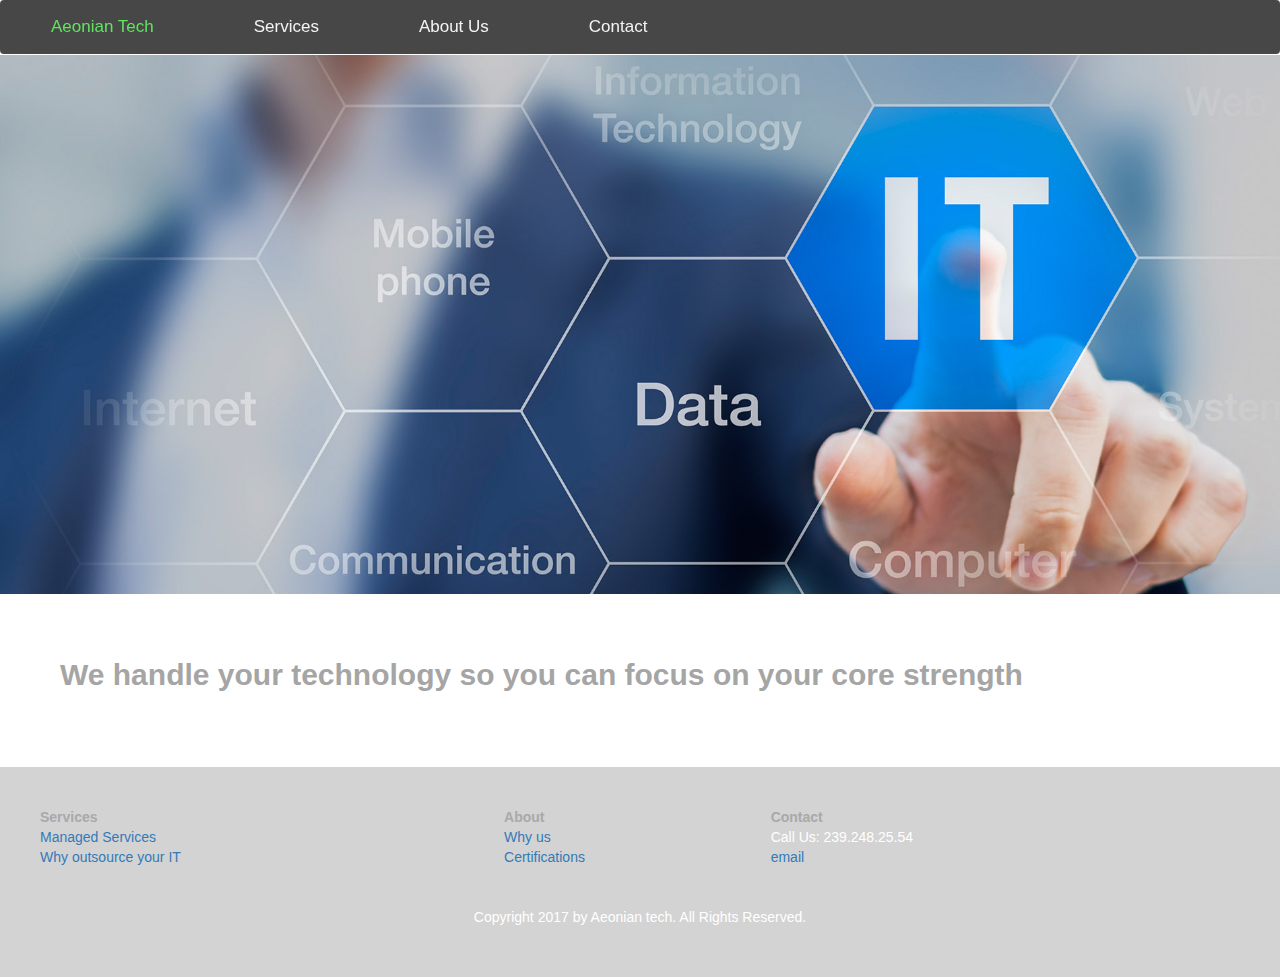
<file: index.html>
<!DOCTYPE html>
<html>
  <head>

    <title>I.T Home</title>

    <link rel="stylesheet" href="https://maxcdn.bootstrapcdn.com/bootstrap/3.3.7/css/bootstrap.min.css">

    <link href="./style.css" type="text/css" rel="stylesheet">
    
  </head>


  <body>
  	

  	<!-- Menu bar -->

<div class="navbar">
  <a href="./index.html" id="icon" >Aeonian Tech</a>
  <a href="./services.html">Services</a>
  <a href="./aboutus.html">About Us</a>
  <a href="./contact.html">Contact</a>
</div>


<!-- Text -->


 <img class="topimage" src="images/it3.jpg">

<div class= "textblock">

<p><strong>We handle your technology so you can focus on your core strength </strong></p>

</div>


<!-- 
 <img src="images/it4.jpg" style="width:100%">

<div class= "textblock">

<p>NOT ALL CLOUD SOLUTIONS <br/> ARE CREATED EQUAL </p>

</div>

<img src="images/it2.jpg" style="width:100%">


<div class= "textblock">

<p>NOT ALL CLOUD SOLUTIONS <br/> ARE CREATED EQUAL </p>

</div>

-->

<!-- Footer  -->




<div class="footer">

  <table style="width:100%">
  <tr id="footertitles">
    <th>Services</th>
    <th>About</th> 
    <th>Contact</th>
  </tr>
  <tr id="flinks">
    <td><a href="#"> Managed Services</a></td>
    <td><a href="#">Why us</a></td> 
    <td>Call Us: 239.248.25.54</td>
  </tr>
  <tr id="flinks">
    <td><a href="#">Why outsource your IT</a></td>
    <td><a href="#">Certifications</a></td> 
    <td><a href="#">email</a></td>
  </tr>
</table>

<p id="footer"> Copyright 2017 by Aeonian tech. All Rights Reserved.</p>

</div>



  </body>

  </html>
</file>
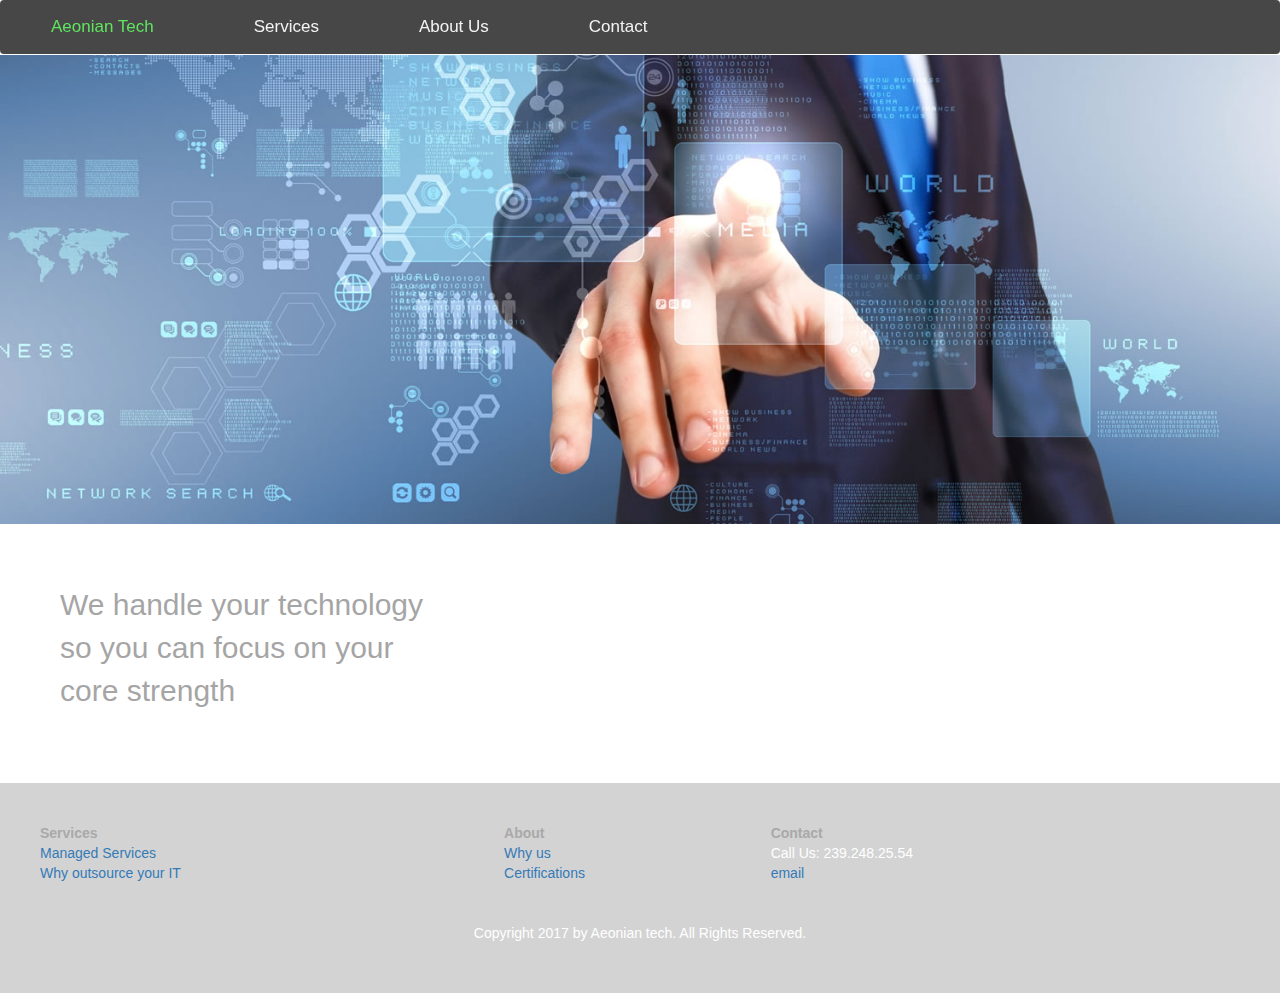
<file: aboutus.html>
<!DOCTYPE html>
<html>
  <head>
    <title>I.T About Us</title>
   <link rel="stylesheet" href="https://maxcdn.bootstrapcdn.com/bootstrap/3.3.7/css/bootstrap.min.css">

    <link href="./style.css" type="text/css" rel="stylesheet">
    
  </head>

  <body>
  	

  	<!-- Menu bar -->

<div class="navbar">
  <a href="./index.html" id="icon" >Aeonian Tech</a>
  <a href="./services.html">Services</a>
  <a href="./aboutus.html">About Us</a>
  <a href="./contact.html">Contact</a>
</div>

<!-- Text -->

 <img class="topimage" src="images/it4.jpg">

<div class= "textblock">

<p>We handle your technology <br/> so you can focus on your <br/> core strength </p>

</div>



<!-- Footer  -->


<div class="footer">

  <table style="width:100%">
  <tr id="footertitles">
    <th>Services</th>
    <th>About</th> 
    <th>Contact</th>
  </tr>
  <tr id="flinks">
    <td><a href="#"> Managed Services</a></td>
    <td><a href="#">Why us</a></td> 
    <td>Call Us: 239.248.25.54</td>
  </tr>
  <tr id="flinks">
    <td><a href="#">Why outsource your IT</a></td>
    <td><a href="#">Certifications</a></td> 
    <td><a href="#">email</a></td>
  </tr>
</table>

<p id="footer"> Copyright 2017 by Aeonian tech. All Rights Reserved.</p>

</div>



  </body>

  </html>
</file>
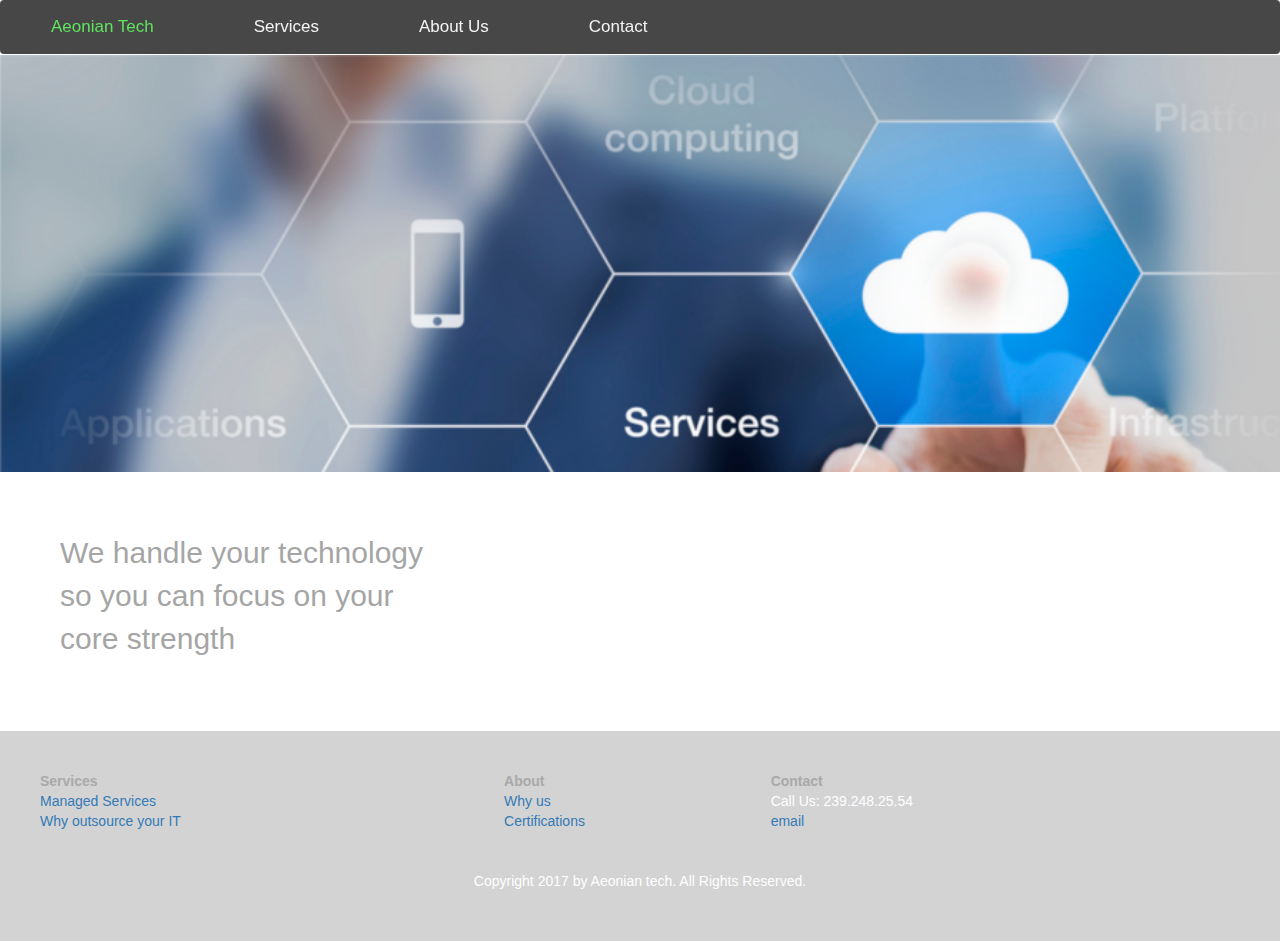
<file: contact.html>
<!DOCTYPE html>
<html>
  <head>
    <title>I.T Contact</title>
   <link rel="stylesheet" href="https://maxcdn.bootstrapcdn.com/bootstrap/3.3.7/css/bootstrap.min.css">

    <link href="./style.css" type="text/css" rel="stylesheet">
    
  </head>


  <body>
  	

  	<!-- Menu bar -->
<div class="navbar">
  <a href="./index.html" id="icon" >Aeonian Tech</a>
  <a href="./services.html">Services</a>
  <a href="./aboutus.html">About Us</a>
  <a href="./contact.html">Contact</a>
</div>

<!-- Text -->

 <img class="topimage" src="images/it2.jpg">

<div class= "textblock">

<p>We handle your technology <br/> so you can focus on your <br/> core strength </p>

</div>

<!-- Footer -->

<div class="footer">

  <table style="width:100%">
  <tr id="footertitles">
    <th>Services</th>
    <th>About</th> 
    <th>Contact</th>
  </tr>
  <tr id="flinks">
    <td><a href="#"> Managed Services</a></td>
    <td><a href="#">Why us</a></td> 
    <td>Call Us: 239.248.25.54</td>
  </tr>
  <tr id="flinks">
    <td><a href="#">Why outsource your IT</a></td>
    <td><a href="#">Certifications</a></td> 
    <td><a href="#">email</a></td>
  </tr>
</table>

<p id="footer"> Copyright 2017 by Aeonian tech. All Rights Reserved.</p>

</div>



  </body>

  </html>
</file>
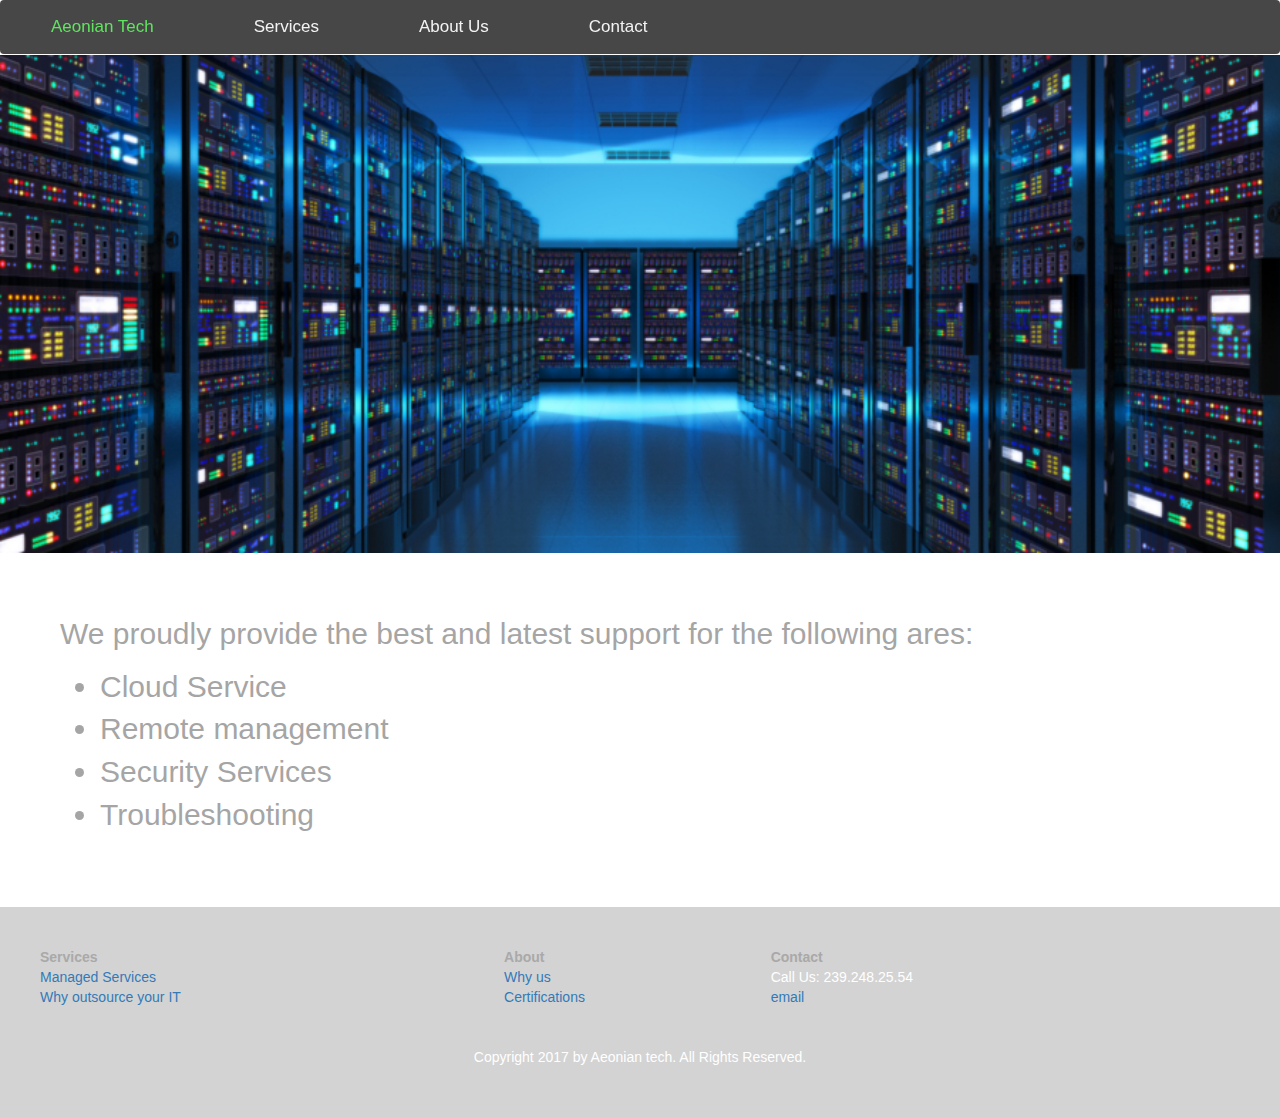
<file: services.html>
<!DOCTYPE html>
<html>
  <head>
    <title>I.T Services</title>
   <link rel="stylesheet" href="https://maxcdn.bootstrapcdn.com/bootstrap/3.3.7/css/bootstrap.min.css">

    <link href="./style.css" type="text/css" rel="stylesheet">
    
  </head>

  <body>
  	

  	<!-- Menu bar -->

<div class="navbar">
  <a href="./index.html" id="icon" >Aeonian Tech</a>
  <a href="./services.html">Services</a>
  <a href="./aboutus.html">About Us</a>
  <a href="./contact.html">Contact</a>
</div>

<!-- Text -->

 <img class="topimage" src="images/servers.jpg">

<div class= "textblock">
<p>We proudly provide the best and latest support for the following ares:</p>
<ul>
  <li>Cloud Service</li>
  <li>Remote management</li>
  <li>Security Services</li>
  <li>Troubleshooting</li>
</ul>

</div>




<div class="footer">

  <table style="width:100%">
  <tr id="footertitles">
    <th>Services</th>
    <th>About</th> 
    <th>Contact</th>
  </tr>
  <tr id="flinks">
    <td><a href="#"> Managed Services</a></td>
    <td><a href="#">Why us</a></td> 
    <td>Call Us: 239.248.25.54</td>
  </tr>
  <tr id="flinks">
    <td><a href="#">Why outsource your IT</a></td>
    <td><a href="#">Certifications</a></td> 
    <td><a href="#">email</a></td>
  </tr>
</table>

<p id="footer"> Copyright 2017 by Aeonian tech. All Rights Reserved.</p>

</div>



  </body>

  </html>
</file>
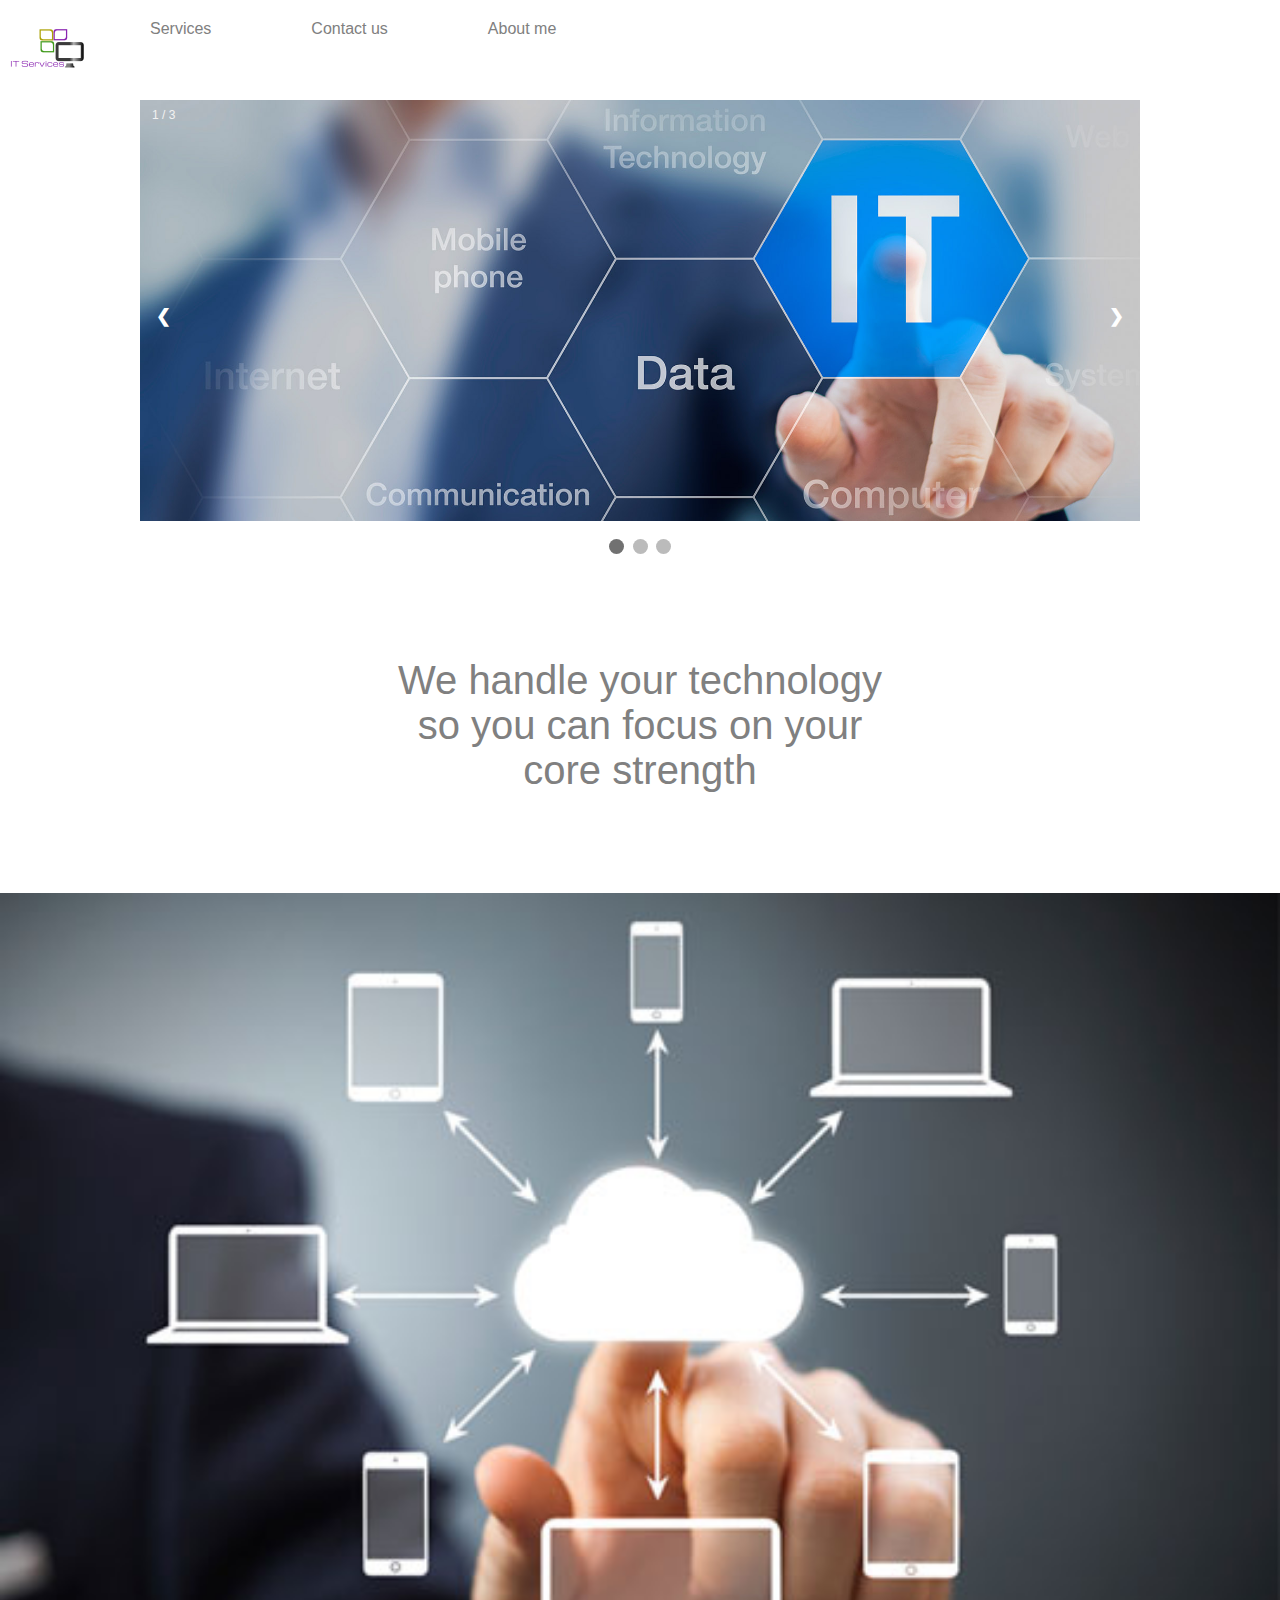
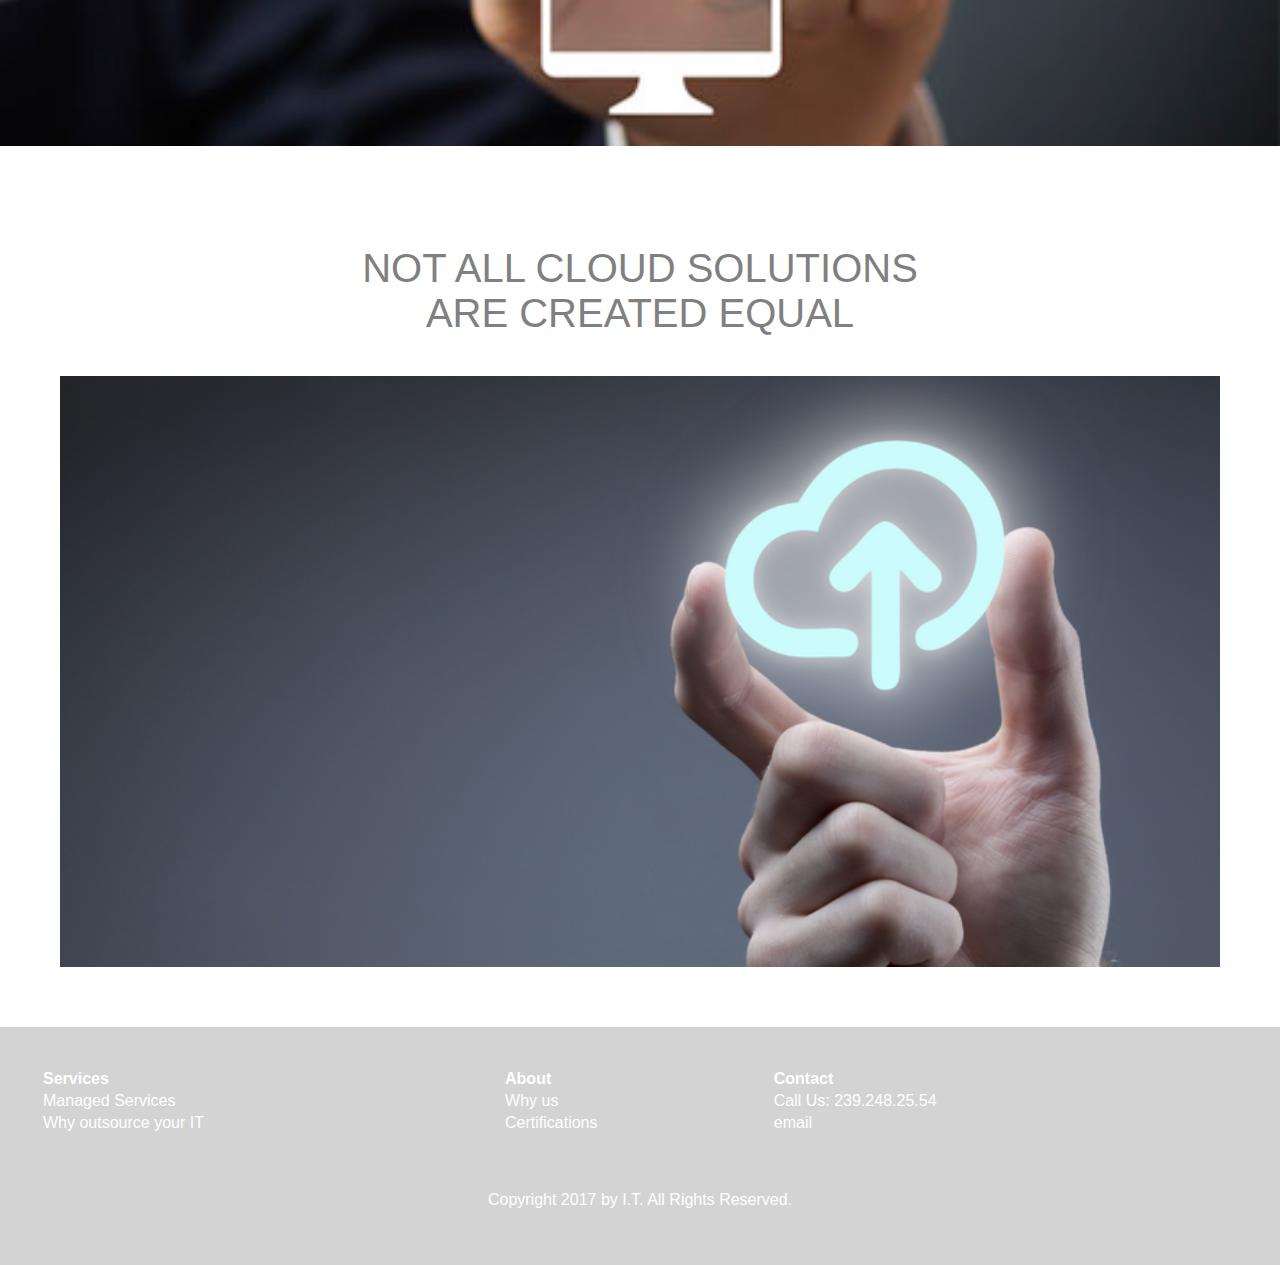
<file: images/I.T.html>
<!DOCTYPE html>
<!-- saved from url=(0044)file:///Users/mac/Desktop/HTML/jelek01.html# -->
<html><head><meta http-equiv="Content-Type" content="text/html; charset=windows-1252">
    <title>I.T</title>
  <style>

ul {
    list-style-type: none;
    margin: 0;
    padding: 0;
    overflow: hidden;
    background-color: white;

}

li {
    float: left;
}

li a {
    display: block;
    color: gray;
    text-align: center;
    padding: 20px 50px 20px 50px;
    text-decoration: none;
}

li a:hover:not(.active) {
    color: red;
}



/*  css slideshow */



* {box-sizing: border-box}
body {font-family: Verdana, sans-serif; margin:0}
.mySlides {display: none}
img {vertical-align: middle;}

/* Slideshow container */
.slideshow-container {
  max-width: 1000px;
  position: relative;
  margin: auto;
}

/* Next & previous buttons */
.prev, .next {
  cursor: pointer;
  position: absolute;
  top: 50%;
  width: auto;
  padding: 16px;
  margin-top: -22px;
  color: white;
  font-weight: bold;
  font-size: 18px;
  transition: 0.6s ease;
  border-radius: 0 3px 3px 0;
}

/* Position the "next button" to the right */
.next {
  right: 0;
  border-radius: 3px 0 0 3px;
}

/* On hover, add a black background color with a little bit see-through */
.prev:hover, .next:hover {
  background-color: rgba(0,0,0,0.8);
}

/* Caption text */
.text {
  color: white;
  font-size: 40px;
  padding: 8px 12px;
  position: absolute;
  bottom: 8px;
  width: 100%;
  text-align: center;
}

/* Number text (1/3 etc) */
.numbertext {
  color: #f2f2f2;
  font-size: 12px;
  padding: 8px 12px;
  position: absolute;
  top: 0;
}

/* The dots/bullets/indicators */
.dot {
  cursor: pointer;
  height: 15px;
  width: 15px;
  margin: 0 2px;
  background-color: #bbb;
  border-radius: 50%;
  display: inline-block;
  transition: background-color 0.6s ease;
}

.active, .dot:hover {
  background-color: #717171;
}

/* Fading animation */
.fade {
  -webkit-animation-name: fade;
  -webkit-animation-duration: 1.5s;
  animation-name: fade;
  animation-duration: 1.5s;
}

@-webkit-keyframes fade {
  from {opacity: .4} 
  to {opacity: 1}
}

@keyframes fade {
  from {opacity: .4} 
  to {opacity: 1}
}

/* On smaller screens, decrease text size */
@media only screen and (max-width: 300px) {
  .prev, .next,.text {font-size: 11px}
}

/* Firts block of info */ 

.firstblock {

  color: gray;
  font-size: 40px;
  padding: 60px;
  bottom: 8px;
  width: 100%;
  text-align: center;
}


.secondblock {

}


/* Footer */ 

.footer {
   left: 0;
   bottom: 0;
   width: 100%;
   padding: 40px;
   color: white;
   background-color: lightgray;
   text-align: left;
}

#footer {
	text-align: center;
	padding-top: 40px;
}


</style></head>




  <body>
  	

  	<!-- Menu bar -->

<ul>
  <li> <img src="./I.T_files/logo.png" width="100px"> </li>
  <li><a href="file:///Users/mac/Desktop/HTML/jelek01.html#">Services</a></li>
  <li><a href="file:///Users/mac/Desktop/HTML/jelek01.html#">Contact us</a></li>
  <li><a href="file:///Users/mac/Desktop/HTML/jelek01.html#">About me</a></li>
</ul>


<!-- slideshow code -->

<div class="slideshow-container">

<div class="mySlides fade" style="display: block;">
  <div class="numbertext">1 / 3</div>
  <img src="./I.T_files/it3.jpg" style="width:100%">
  <div class="text"></div>
</div>

<div class="mySlides fade" style="display: none;">
  <div class="numbertext">2 / 3</div>
  <img src="./I.T_files/it2.jpg" style="width:100%">
  <div class="text"></div>
</div>

<div class="mySlides fade" style="display: none;">
  <div class="numbertext">3 / 3</div>
  <img src="./I.T_files/it4.jpg" style="width:100%">
  <div class="text"></div>
</div>

<a class="prev" onclick="plusSlides(-1)">&#10094;</a>
<a class="next" onclick="plusSlides(1)">&#10095;</a>

</div>
<br>

<div style="text-align:center">
  <span class="dot active" onclick="currentSlide(1)"></span> 
  <span class="dot" onclick="currentSlide(2)"></span> 
  <span class="dot" onclick="currentSlide(3)"></span> 
</div>


<script>
var slideIndex = 1;
showSlides(slideIndex);

function plusSlides(n) {
  showSlides(slideIndex += n);
}

function currentSlide(n) {
  showSlides(slideIndex = n);
}

function showSlides(n) {
  var i;
  var slides = document.getElementsByClassName("mySlides");
  var dots = document.getElementsByClassName("dot");
  if (n > slides.length) {slideIndex = 1}    
  if (n < 1) {slideIndex = slides.length}
  for (i = 0; i < slides.length; i++) {
      slides[i].style.display = "none";  
  }
  for (i = 0; i < dots.length; i++) {
      dots[i].className = dots[i].className.replace(" active", "");
  }
  slides[slideIndex-1].style.display = "block";  
  dots[slideIndex-1].className += " active";
}
</script>

<div class="firstblock">
<p>We handle your technology <br> so you can focus on your <br> core strength </p>

</div>


  <img src="./I.T_files/it02.jpg" style="width:100%">

<div class="firstblock">
<p>NOT ALL CLOUD SOLUTIONS <br> ARE CREATED EQUAL </p>


 <img src="./I.T_files/11.png" style="width:100%">

</div>




<!-- Footer  -->




<div class="footer">

  <table style="width:100%">
  <tbody><tr>
    <th>Services</th>
    <th>About</th> 
    <th>Contact</th>
  </tr>
  <tr>
    <td>Managed Services</td>
    <td>Why us</td> 
    <td>Call Us: 239.248.25.54</td>
  </tr>
  <tr>
    <td>Why outsource your IT</td>
    <td>Certifications</td> 
    <td>email</td>
  </tr>
</tbody></table>

<p id="footer"> Copyright 2017 by I.T. All Rights Reserved.</p>

</div>



  

  </body></html>
</file>
<file: style.css>
.navbar {
  overflow: hidden;
  background-color: #333;
  opacity: 0.9;
  position: fixed;
  top: 0;
  width: 100%;
}

.navbar a {
  float: left;
  display: block;
  color: #f2f2f2;
  text-align: center;
  padding: 14px 50px;
  text-decoration: none;
  font-size: 17px;
}


.topimage {
  width: 100%;
  padding-top: 55px;


}

/* Firts block of info */ 

.textblock {

  color: gray;
  font-size: 30px;
  padding: 60px;
  bottom: 8px;
  width: 100%;
  text-align: left;
  font-family: 'Helvetica';
  opacity: 0.7;
}



/* Footer */ 

.footer {
   left: 0;
   bottom: 0;
   width: 100%;
   padding: 40px;
   color: white;
   background-color: lightgray;
   text-align: left;
}

#footer {
	text-align: center;
	padding-top: 40px;
}
#footertitles {
	color: darkgray;
}

#flinks {
	text-decoration: none;
}

#icon {

  color: #4fe24f ;

}
</file>
